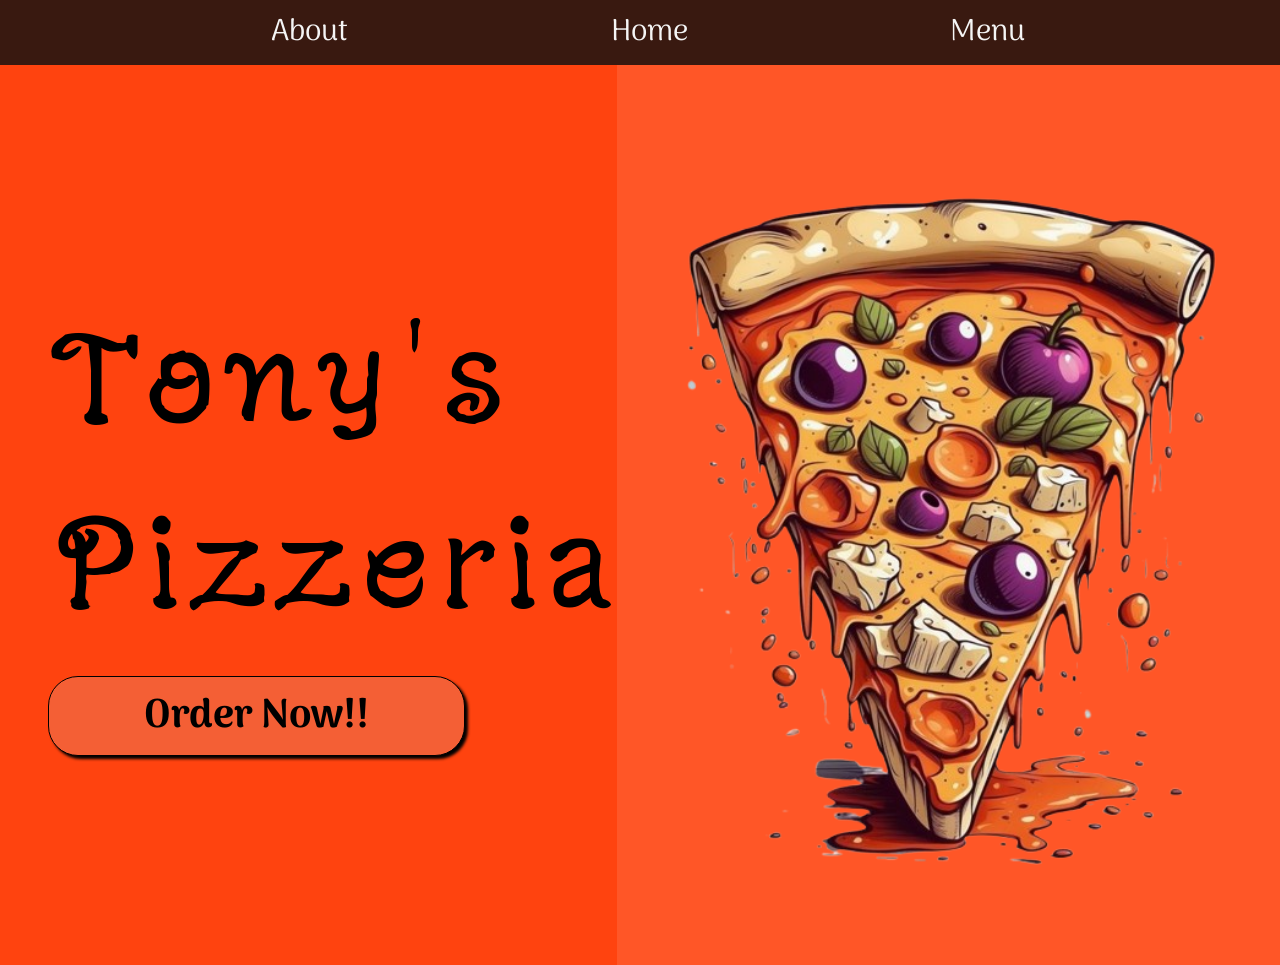
<file: index.html>
<!DOCTYPE html>
<html lang="en">
<head>
    <meta charset="UTF-8">
    <meta name="viewport" content="width=device-width, initial-scale=1.0">
    <title>Tony's Pizzeria</title>
<script defer src="main.js"></script></head>
<body>

    <header>
        <nav id="bar">
            <button id="about" class="barBtns">About</button>
            <button id="home" class="barBtns">Home</button>
            <button id="menu" class="barBtns">Menu</button>
        </nav>
        <div id="content"></div>
    </header>
    
</body>
</html>
</file>
